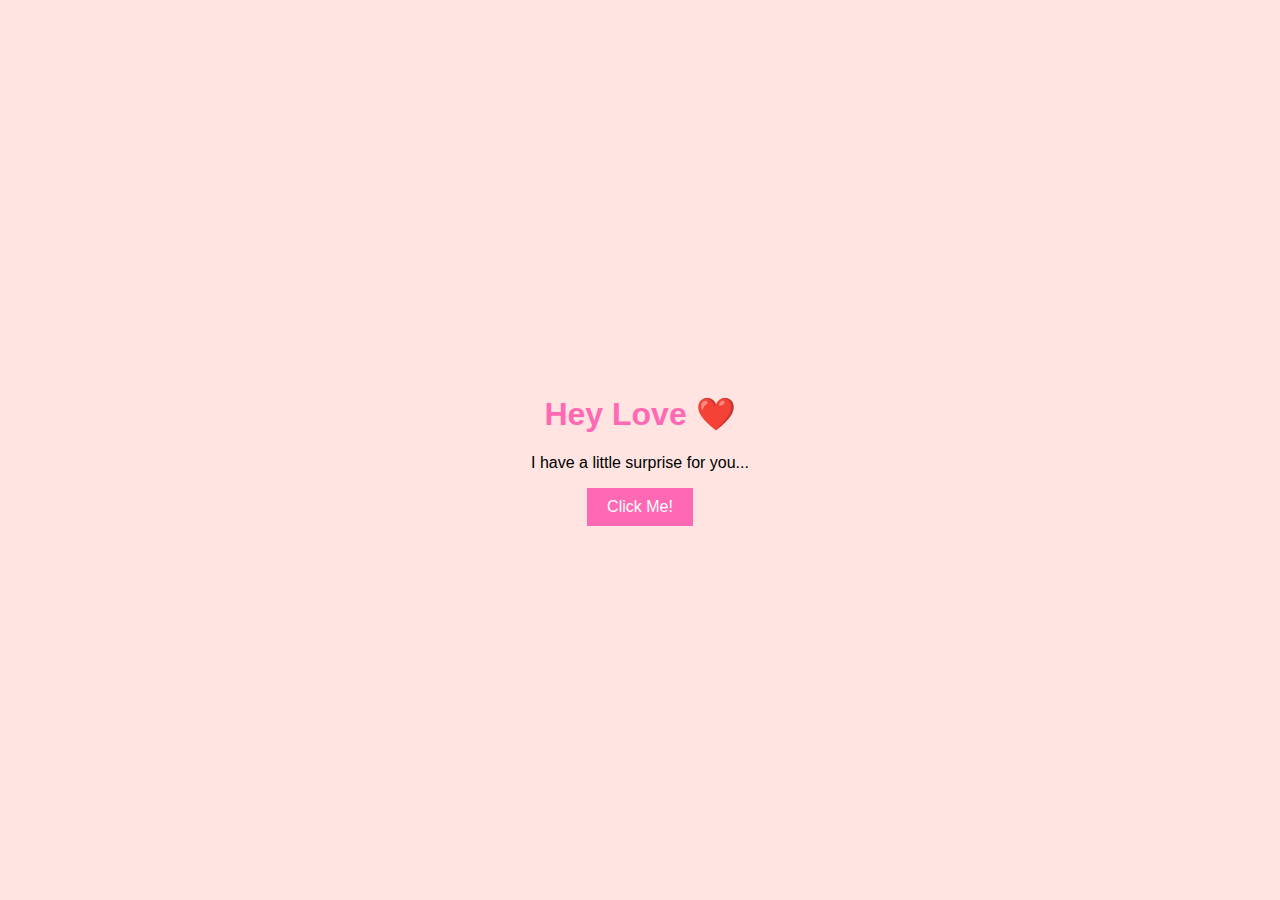
<file: Index.html>
<!DOCTYPE html>
<html lang="en">
<head>
  <meta charset="UTF-8">
  <meta name="viewport" content="width=device-width, initial-scale=1.0">
  <title>For My Love ❤️</title>
  <link rel="stylesheet" href="style.css">
</head>
<body>
  <div class="container">
    <h1>Hey Love ❤️</h1>
    <p>I have a little surprise for you...</p>
    <button id="surpriseButton">Click Me!</button>
  </div>

  <script>
    document.getElementById('surpriseButton').addEventListener('click', function() {
      window.location.href = './password.html'; // Redirect to the password page
    });
  </script>
</body>
</html>
</file>
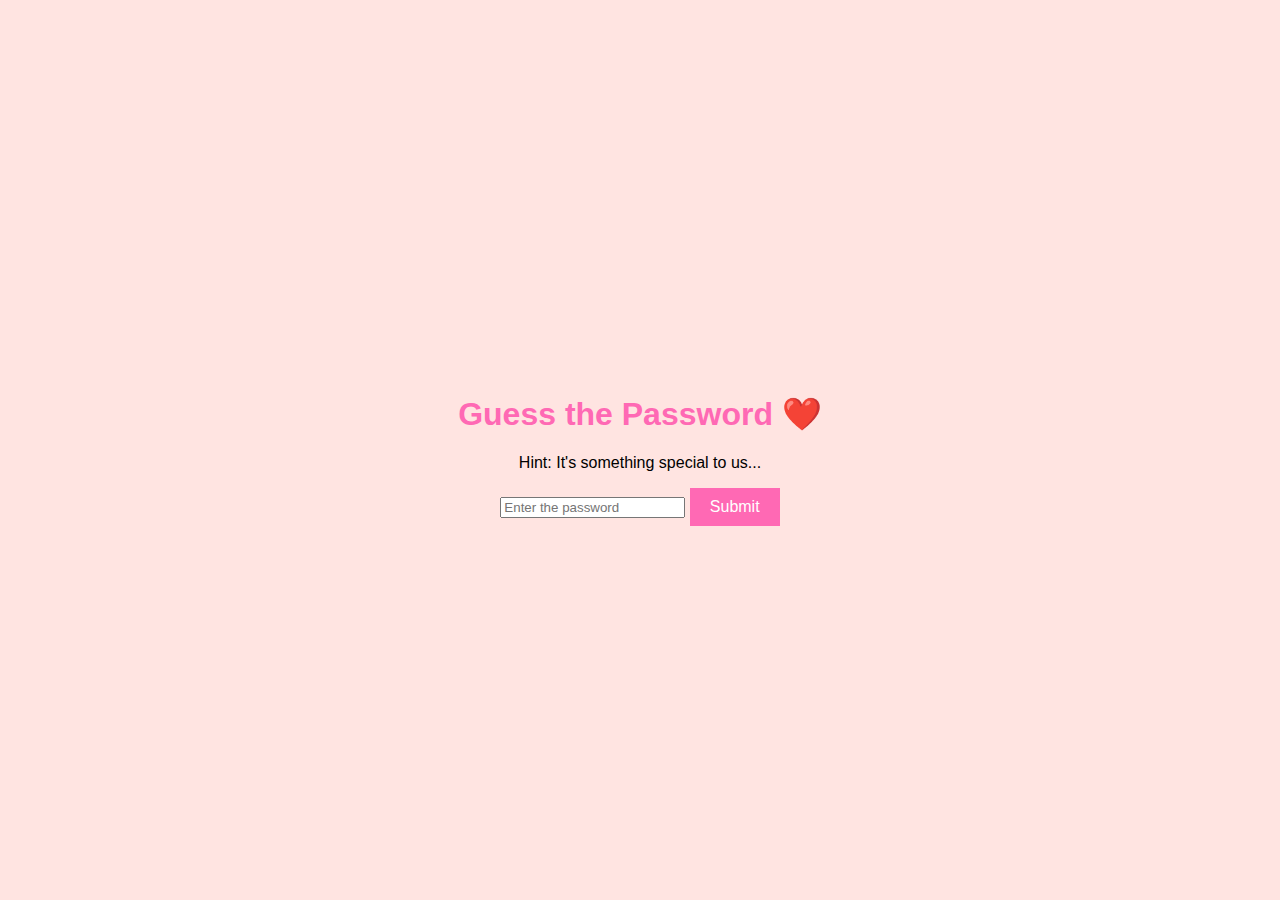
<file: password.html>
<!DOCTYPE html>
<html lang="en">
<head>
  <meta charset="UTF-8">
  <meta name="viewport" content="width=device-width, initial-scale=1.0">
  <title>Guess the Password ❤️</title>
  <link rel="stylesheet" href="style.css">
</head>
<body>
  <div class="container">
    <h1>Guess the Password ❤️</h1>
    <p>Hint: It's something special to us...</p>
    <input type="text" id="passwordInput" placeholder="Enter the password">
    <button id="submitPassword">Submit</button>
    <p id="errorMessage" style="color: red; display: none;">Incorrect password. Try again!</p>
  </div>

  <script>
    const correctPassword = "ourlove"; // Change this to your desired password
    const submitButton = document.getElementById('submitPassword');
    const errorMessage = document.getElementById('errorMessage');

    submitButton.addEventListener('click', function () {
      const enteredPassword = document.getElementById('passwordInput').value;
      if (enteredPassword === correctPassword) {
        window.location.href = 'surprise.html'; // Redirect to the surprise page
      } else {
        errorMessage.style.display = 'block';
      }
    });
  </script>
</body>
</html>
</file>
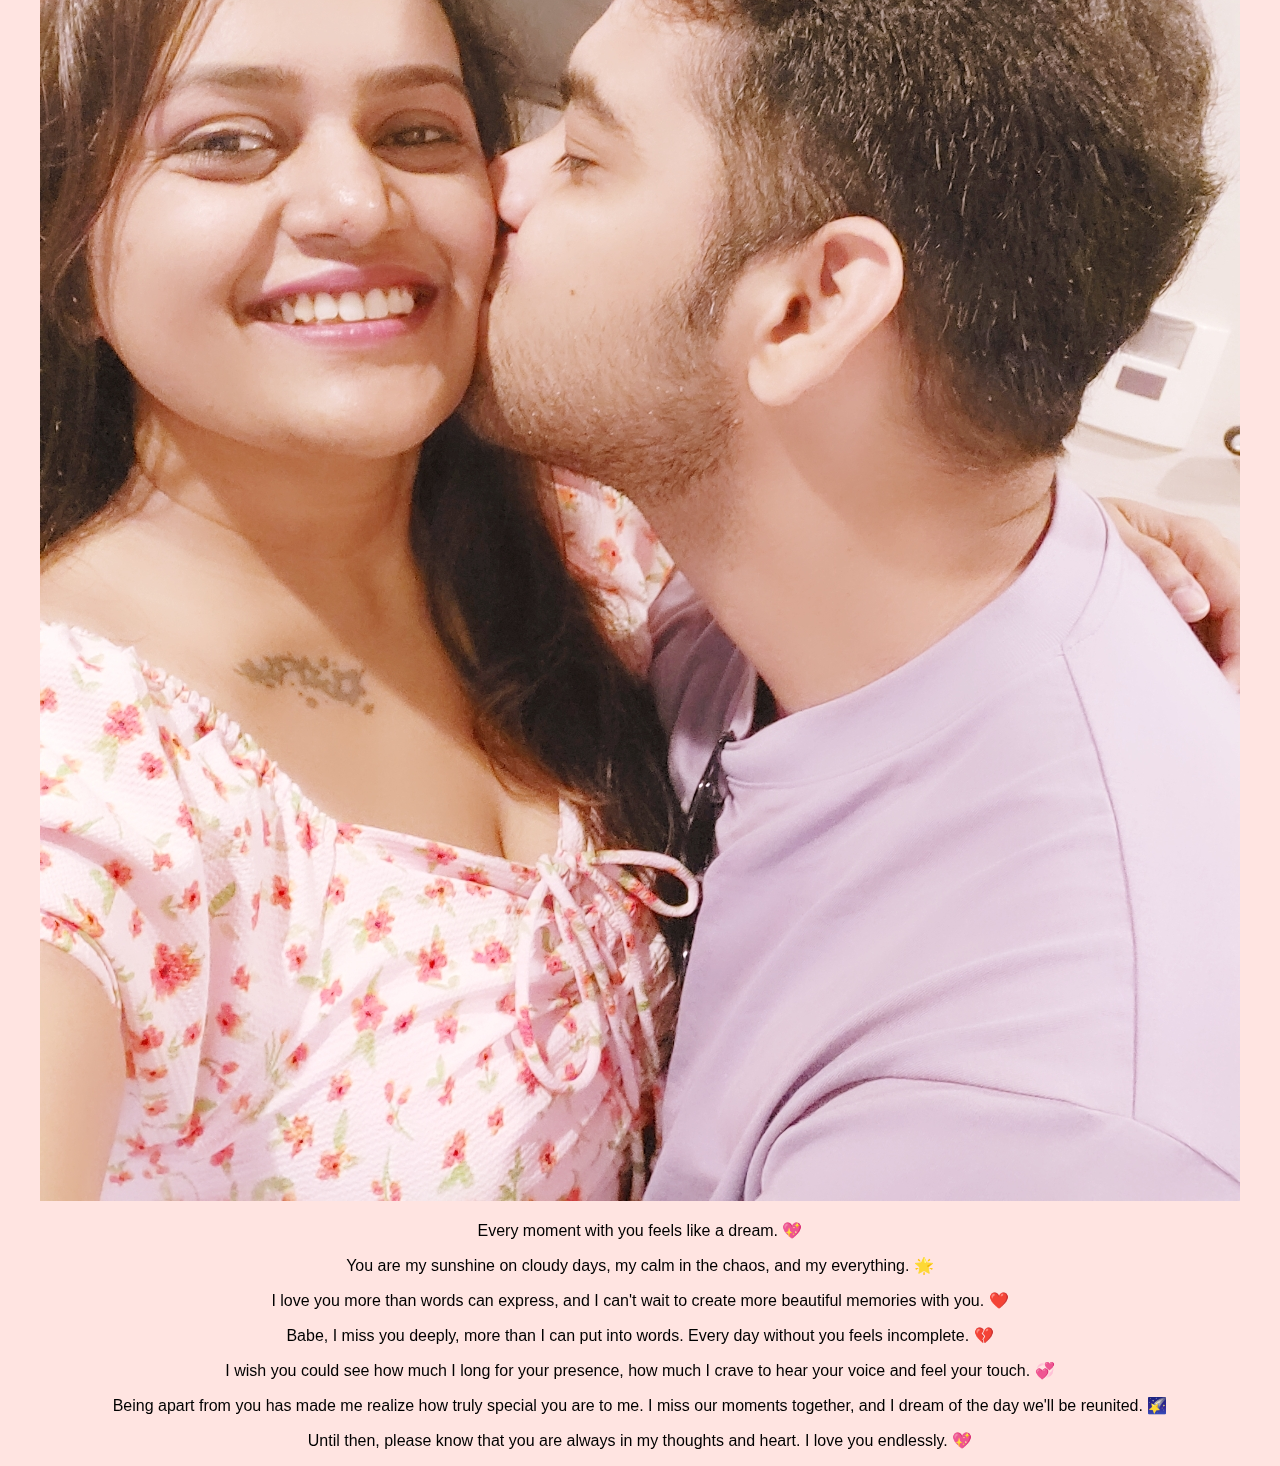
<file: surprise.html>
<!DOCTYPE html>
<html lang="en">
<head>
  <meta charset="UTF-8">
  <meta name="viewport" content="width=device-width, initial-scale=1.0">
  <title>For My Love ❤️</title>
  <link rel="stylesheet" href="style.css">
</head>
<body>
  <div class="container">
    <h1>To My Love ❤️</h1>
    <p>I know you're very busy nowadays, and we don't get to talk as much as we used to. I miss the old us, where we would talk all the time, even on weekends, with all the cuteness and sweetness. 💕</p>
    <p>I just want you to know how much I love you and how much I cherish every moment with you. Here's a little reminder of us:</p>

    <!-- Add your picture here -->
    <img src="./2023-08-12-09-43-07-547.jpg" alt="A person wearing a floral dress with a tattoo on the upper chest and another person wearing a light purple shirt." class="media">

    <!-- Romantic Message -->
    <div class="romantic-message">
      <p>Every moment with you feels like a dream. 💖</p>
      <p>You are my sunshine on cloudy days, my calm in the chaos, and my everything. 🌟</p>
      <p>I love you more than words can express, and I can't wait to create more beautiful memories with you. ❤️</p>
      <p>Babe, I miss you deeply, more than I can put into words. Every day without you feels incomplete. 💔</p>
      <p>I wish you could see how much I long for your presence, how much I crave to hear your voice and feel your touch. 💞</p>
      <p>Being apart from you has made me realize how truly special you are to me. I miss our moments together, and I dream of the day we'll be reunited. 🌠</p>
      <p>Until then, please know that you are always in my thoughts and heart. I love you endlessly. 💖</p>
    </div>
  </div>
</body>
</html>
</file>
<file: style.css>
/* style.css */
body {
  font-family: Arial, sans-serif;
  background-color: #ffe4e1;
  display: flex;
  justify-content: center;
  align-items: center;
  height: 100vh;
  margin: 0;
}

.container {
  text-align: center;
}

h1 {
  color: #ff69b4;
}

button {
  background-color: #ff69b4;
  color: white;
  border: none;
  padding: 10px 20px;
  cursor: pointer;
  font-size: 16px;
}

.hearts {
  position: absolute;
  top: 0;
  left: 0;
  width: 100%;
  height: 100%;
  overflow: hidden;
  pointer-events: none;
}

.heart {
  position: absolute;
  width: 20px;
  height: 20px;
  background-color: #ff69b4;
  clip-path: polygon(50% 0%, 61% 35%, 98% 35%, 68% 57%, 79% 91%, 50% 70%, 21% 91%, 32% 57%, 2% 35%, 39% 35%);
  animation: float 5s infinite ease-in-out;
}

@keyframes float {
  0% {
    transform: translateY(100vh);
  }
  100% {
    transform: translateY(-100vh);
  }
}
</file>
